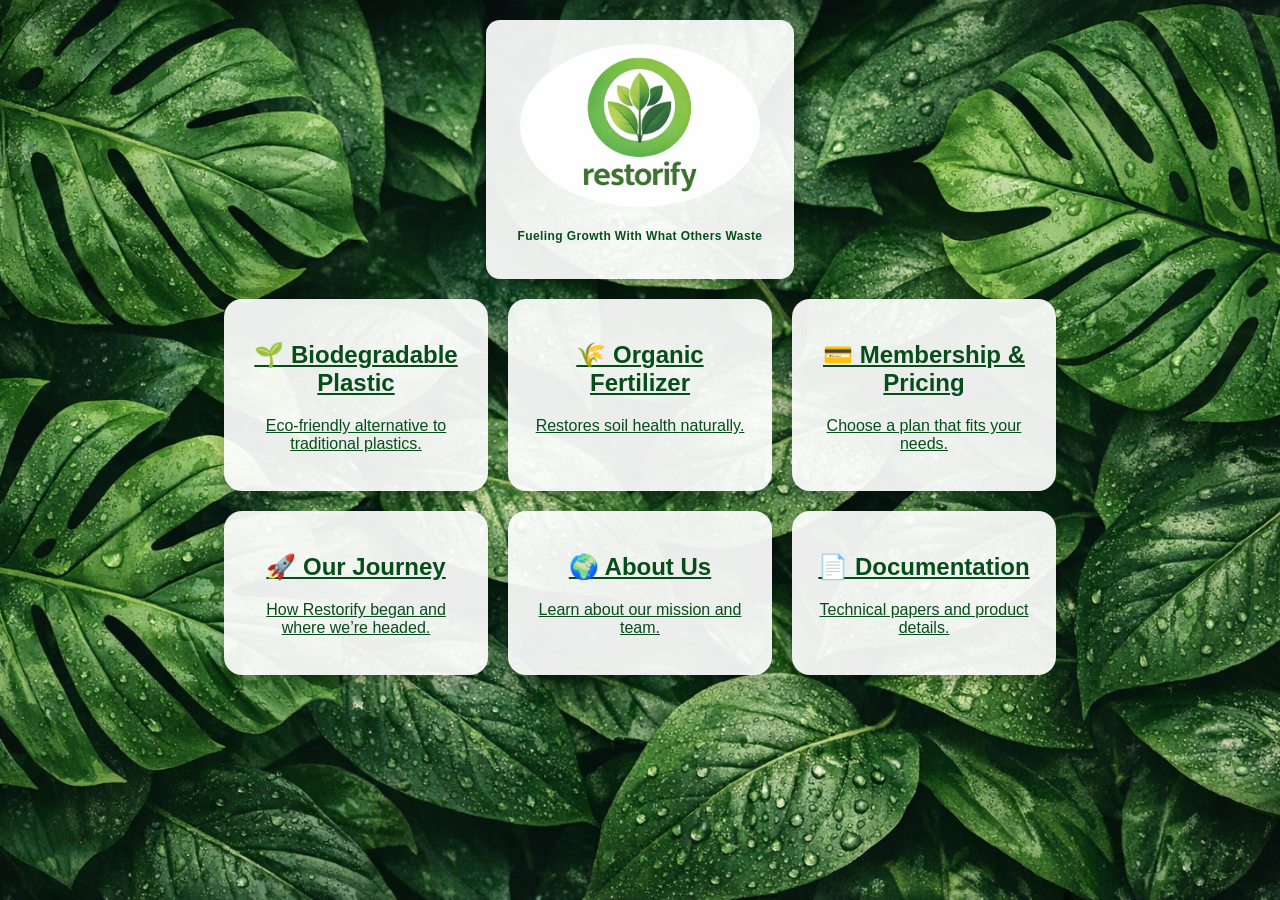
<file: index.html>
<!DOCTYPE html>
<html>
<head>
    <title>Restorify - Home</title>
    <link rel="stylesheet" href="style.css">
    <link rel="icon" href="favicon.png">
</head>
<body>

<div class="container">

<div class="card logo-card">
    <img src="logo.jpg" alt="Restorify Logo" class="logo-img">
    <p class="logo-tagline">Fueling Growth With What Others Waste</p>
</div>




<div class="card-row2">

    <a href="bioplastic.html" class="card2">
        <h2>🌱 Biodegradable Plastic</h2>
        <p>Eco‑friendly alternative to traditional plastics.</p>
    </a>

    <a href="fertilizer.html" class="card2">
        <h2>🌾 Organic Fertilizer</h2>
        <p>Restores soil health naturally.</p>
    </a>

    <a href="membership.html" class="card2">
        <h2>💳 Membership & Pricing</h2>
        <p>Choose a plan that fits your needs.</p>
    </a>

    <a href="journey.html" class="card2">
        <h2>🚀 Our Journey</h2>
        <p>How Restorify began and where we’re headed.</p>
    </a>

    <a href="about.html" class="card2">
        <h2>🌍 About Us</h2>
        <p>Learn about our mission and team.</p>
    </a>

    <a href="docs.html" class="card2">
        <h2>📄 Documentation</h2>
        <p>Technical papers and product details.</p>
    </a>

</div>


</div>

</body>
</html>
</file>
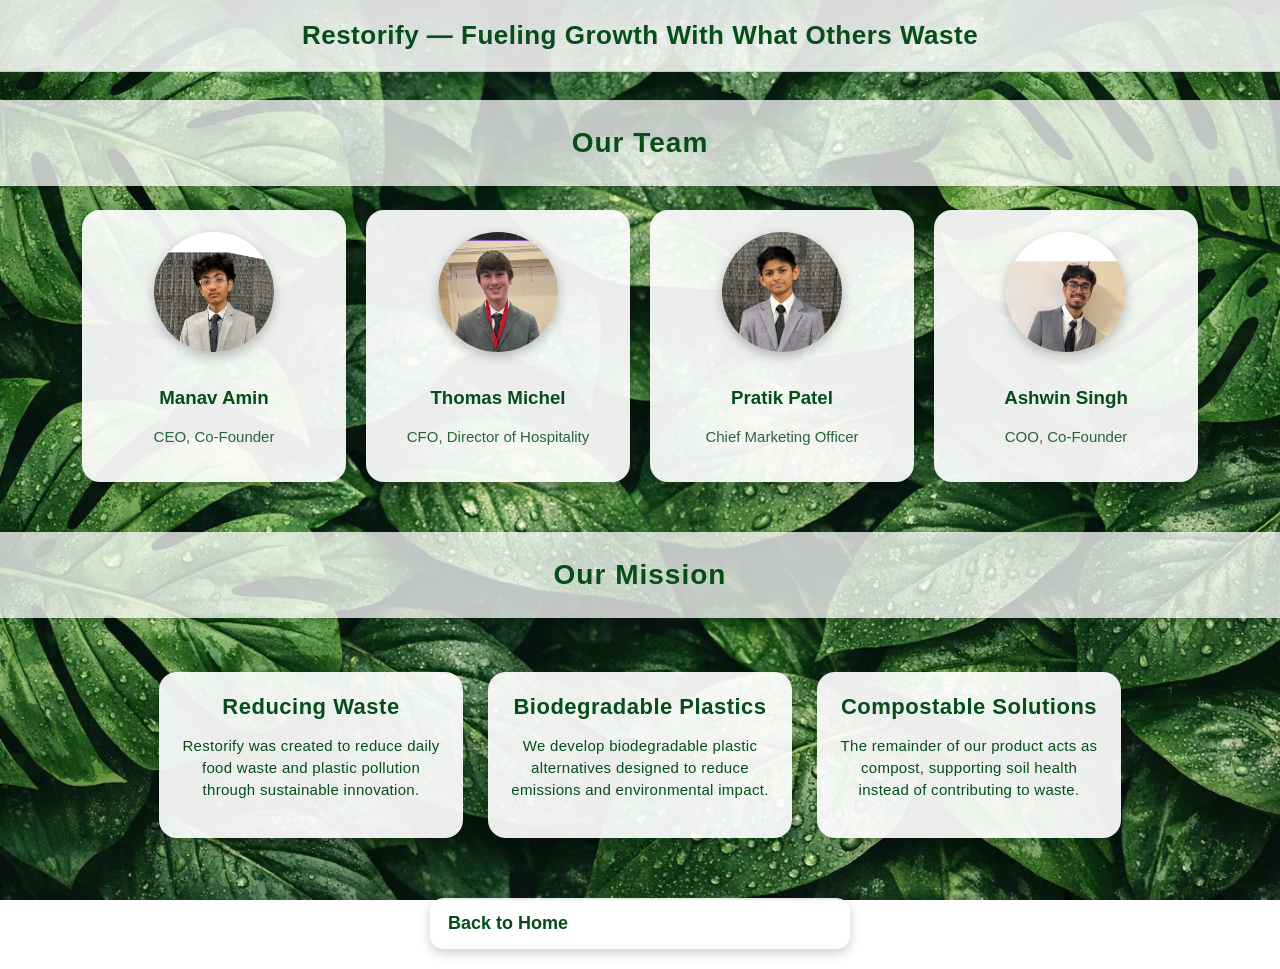
<file: about.html>
<!DOCTYPE html>
<html>
<head>
    <title>About Us</title>
    <link rel="stylesheet" href="style.css">
    <link rel="icon" href="favicon.png">
</head>
<body>

<div class="top-banner">Restorify — Fueling Growth With What Others Waste</div>
<br/>
<!-- Section Divider -->
<div class="section-divider">
    <h2>Our Team</h2>
</div>

<div class="container">

    <!-- Team Section -->
    <div class="team-row">

        <div class="card team-card">
            <img src="student1.jpg" class="profile-pic">
            <h3>Manav Amin</h3>
            <p class="role">CEO, Co-Founder</p>
        </div>

        <div class="card team-card">
            <img src="student2.jpg" class="profile-pic">
            <h3>Thomas Michel</h3>
            <p class="role">CFO, Director of Hospitality</p>
        </div>

        <div class="card team-card">
            <img src="student3.jpg" class="profile-pic">
            <h3>Pratik Patel</h3>
            <p class="role">Chief Marketing Officer</p>
        </div>

        <div class="card team-card">
            <img src="student4.jpg" class="profile-pic">
            <h3>Ashwin Singh</h3>
            <p class="role">COO, Co-Founder</p>
        </div>

    </div>

</div>

<!-- Section Divider -->
<div class="section-divider">
    <h2>Our Mission</h2>
</div>

<div class="container">

    <!-- Mission Section (3 Cards) -->
    <div class="mission-row">

        <div class="card mission-card">
            <h2>Reducing Waste</h2>
            <p>Restorify was created to reduce daily food waste and plastic pollution through sustainable innovation.</p>
        </div>

        <div class="card mission-card">
            <h2>Biodegradable Plastics</h2>
            <p>We develop biodegradable plastic alternatives designed to reduce emissions and environmental impact.</p>
        </div>

        <div class="card mission-card">
            <h2>Compostable Solutions</h2>
            <p>The remainder of our product acts as compost, supporting soil health instead of contributing to waste.</p>
        </div>

    </div>


    <div class="menu">
        <a href="index.html">Back to Home</a>
    </div>

</div>

</body>
</html>
</file>
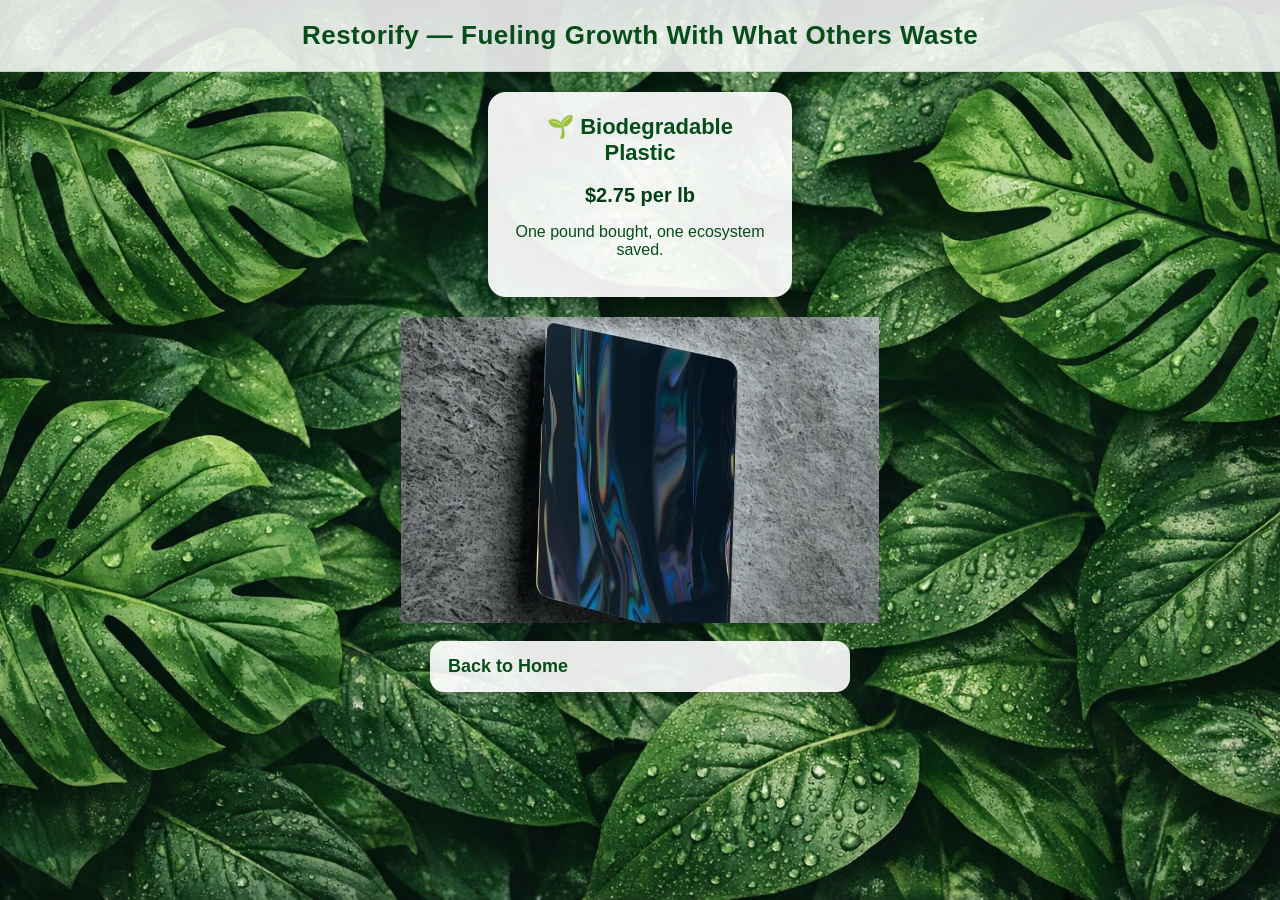
<file: bioplastic.html>
<!DOCTYPE html>
<html>
<head>
    <title>Biodegradable Plastic</title>
    <link rel="stylesheet" href="style.css">
    <link rel="icon" href="favicon.png">
</head>
<body>

<div class="top-banner">Restorify — Fueling Growth With What Others Waste</div>

<div class="container">

    <div class="card">
        <h2>🌱 Biodegradable Plastic</h2>
        <p><strong>$2.75 per lb</strong></p>
        <p>One pound bought, one ecosystem saved.</p>
    </div>
            <img src="plastic.jpg" >
<br/>

    <div class="menu">
        <a href="index.html">Back to Home</a>
    </div>

</div>

</body>
</html>
</file>
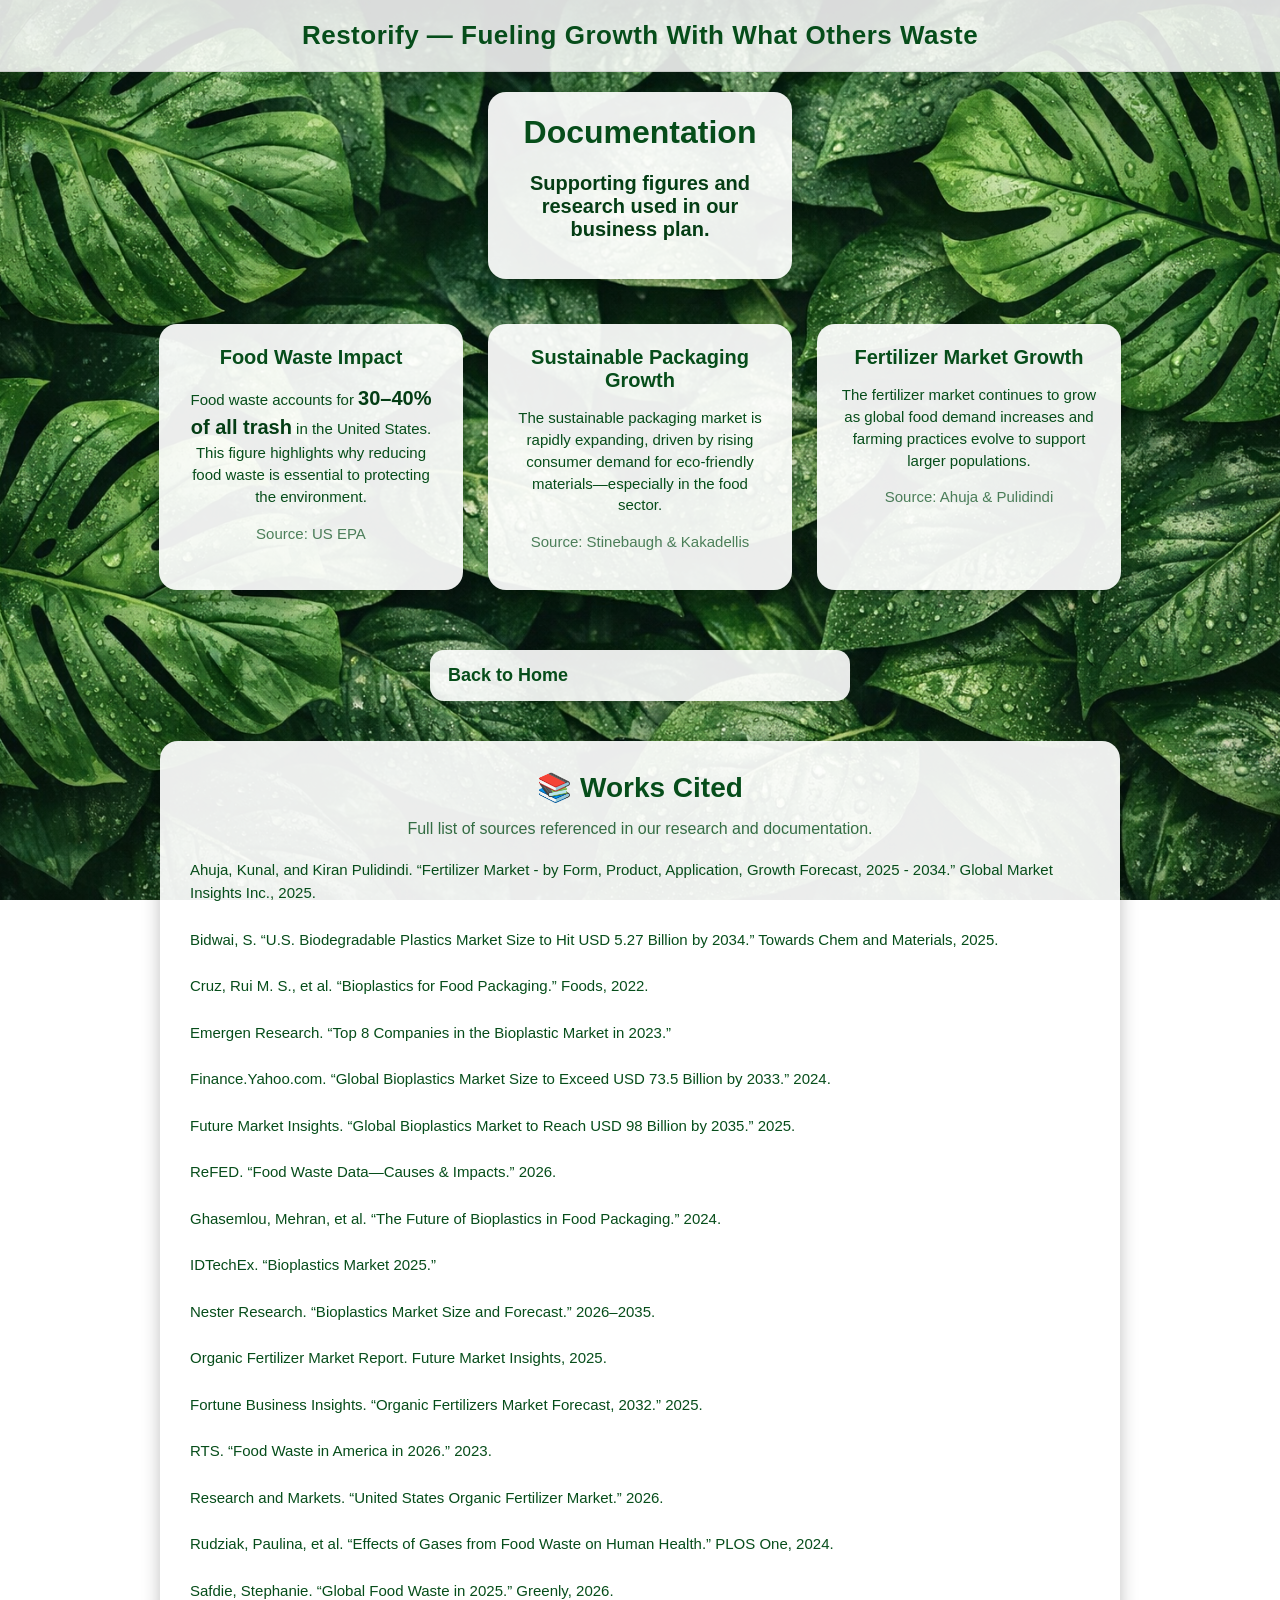
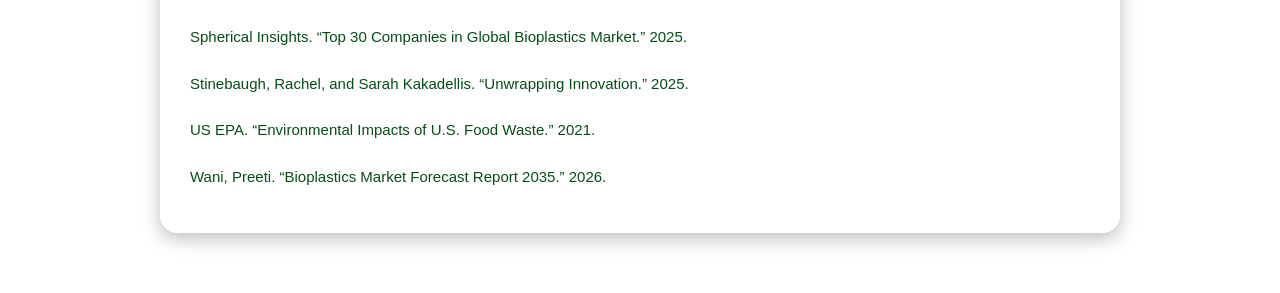
<file: docs.html>
<!DOCTYPE html>
<html>
<head>
    <title>Documentation</title>
    <link rel="stylesheet" href="style.css">
    <link rel="icon" href="favicon.png">
</head>
<body>

<div class="top-banner">Restorify — Fueling Growth With What Others Waste</div>

<div class="container">

<div class="card">
    <h1>Documentation</h1>
    <p><strong>Supporting figures and research used in our business plan.</strong></p>
</div>

<!-- Documentation Cards Row -->
<div class="doc-row">

    <div class="card doc-card">
        <h2>Food Waste Impact</h2>
        <p>
            Food waste accounts for <strong>30–40% of all trash</strong> in the United States.
            This figure highlights why reducing food waste is essential to protecting the environment.
        </p>
        <p class="source">Source: US EPA</p>
    </div>

    <div class="card doc-card">
        <h2>Sustainable Packaging Growth</h2>
        <p>
            The sustainable packaging market is rapidly expanding, driven by rising consumer demand
            for eco‑friendly materials—especially in the food sector.
        </p>
        <p class="source">Source: Stinebaugh & Kakadellis</p>
    </div>

    <div class="card doc-card">
        <h2>Fertilizer Market Growth</h2>
        <p>
            The fertilizer market continues to grow as global food demand increases and farming
            practices evolve to support larger populations.
        </p>
        <p class="source">Source: Ahuja & Pulidindi</p>
    </div>

</div>
<div class="menu">
    <a href="index.html">Back to Home</a>
</div>
<!-- Wide Works Cited Card -->
<div class="card wide-card">
    <h2>📚 Works Cited</h2>
    <p class="works-subtitle">Full list of sources referenced in our research and documentation.</p>

    <div class="works-text">
        <p>
            Ahuja, Kunal, and Kiran Pulidindi. “Fertilizer Market - by Form, Product, Application, Growth Forecast, 2025 - 2034.” Global Market Insights Inc., 2025.<br><br>
            Bidwai, S. “U.S. Biodegradable Plastics Market Size to Hit USD 5.27 Billion by 2034.” Towards Chem and Materials, 2025.<br><br>
            Cruz, Rui M. S., et al. “Bioplastics for Food Packaging.” Foods, 2022.<br><br>
            Emergen Research. “Top 8 Companies in the Bioplastic Market in 2023.”<br><br>
            Finance.Yahoo.com. “Global Bioplastics Market Size to Exceed USD 73.5 Billion by 2033.” 2024.<br><br>
            Future Market Insights. “Global Bioplastics Market to Reach USD 98 Billion by 2035.” 2025.<br><br>
            ReFED. “Food Waste Data—Causes & Impacts.” 2026.<br><br>
            Ghasemlou, Mehran, et al. “The Future of Bioplastics in Food Packaging.” 2024.<br><br>
            IDTechEx. “Bioplastics Market 2025.”<br><br>
            Nester Research. “Bioplastics Market Size and Forecast.” 2026–2035.<br><br>
            Organic Fertilizer Market Report. Future Market Insights, 2025.<br><br>
            Fortune Business Insights. “Organic Fertilizers Market Forecast, 2032.” 2025.<br><br>
            RTS. “Food Waste in America in 2026.” 2023.<br><br>
            Research and Markets. “United States Organic Fertilizer Market.” 2026.<br><br>
            Rudziak, Paulina, et al. “Effects of Gases from Food Waste on Human Health.” PLOS One, 2024.<br><br>
            Safdie, Stephanie. “Global Food Waste in 2025.” Greenly, 2026.<br><br>
            Spherical Insights. “Top 30 Companies in Global Bioplastics Market.” 2025.<br><br>
            Stinebaugh, Rachel, and Sarah Kakadellis. “Unwrapping Innovation.” 2025.<br><br>
            US EPA. “Environmental Impacts of U.S. Food Waste.” 2021.<br><br>
            Wani, Preeti. “Bioplastics Market Forecast Report 2035.” 2026.
        </p>
    </div>
</div>






</div>

</body>
</html>
</file>
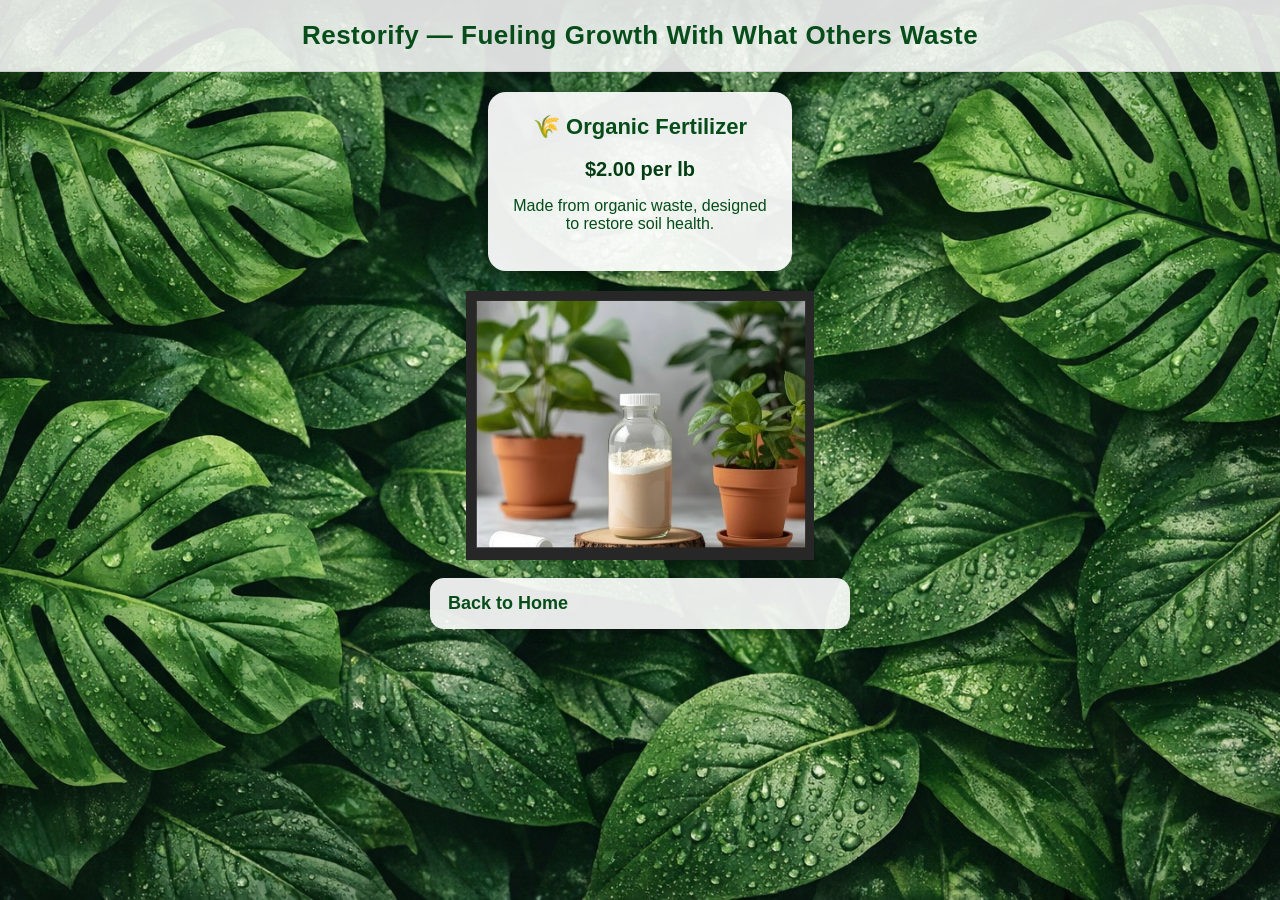
<file: fertilizer.html>
<!DOCTYPE html>
<html>
<head>
    <title>Fertilizer</title>
    <link rel="stylesheet" href="style.css">
    <link rel="icon" href="favicon.png">
</head>
<body>

<div class="top-banner">Restorify — Fueling Growth With What Others Waste</div>

<div class="container">

    <div class="card">
        <h2>🌾 Organic Fertilizer</h2>
        <p><strong>$2.00 per lb</strong></p>
        <p>Made from organic waste, designed to restore soil health.</p>
    </div>


            <img src="ferti.jpg" >
<br/>

    <div class="menu">
        <a href="index.html">Back to Home</a>
    </div>

</div>

</body>
</html>
</file>
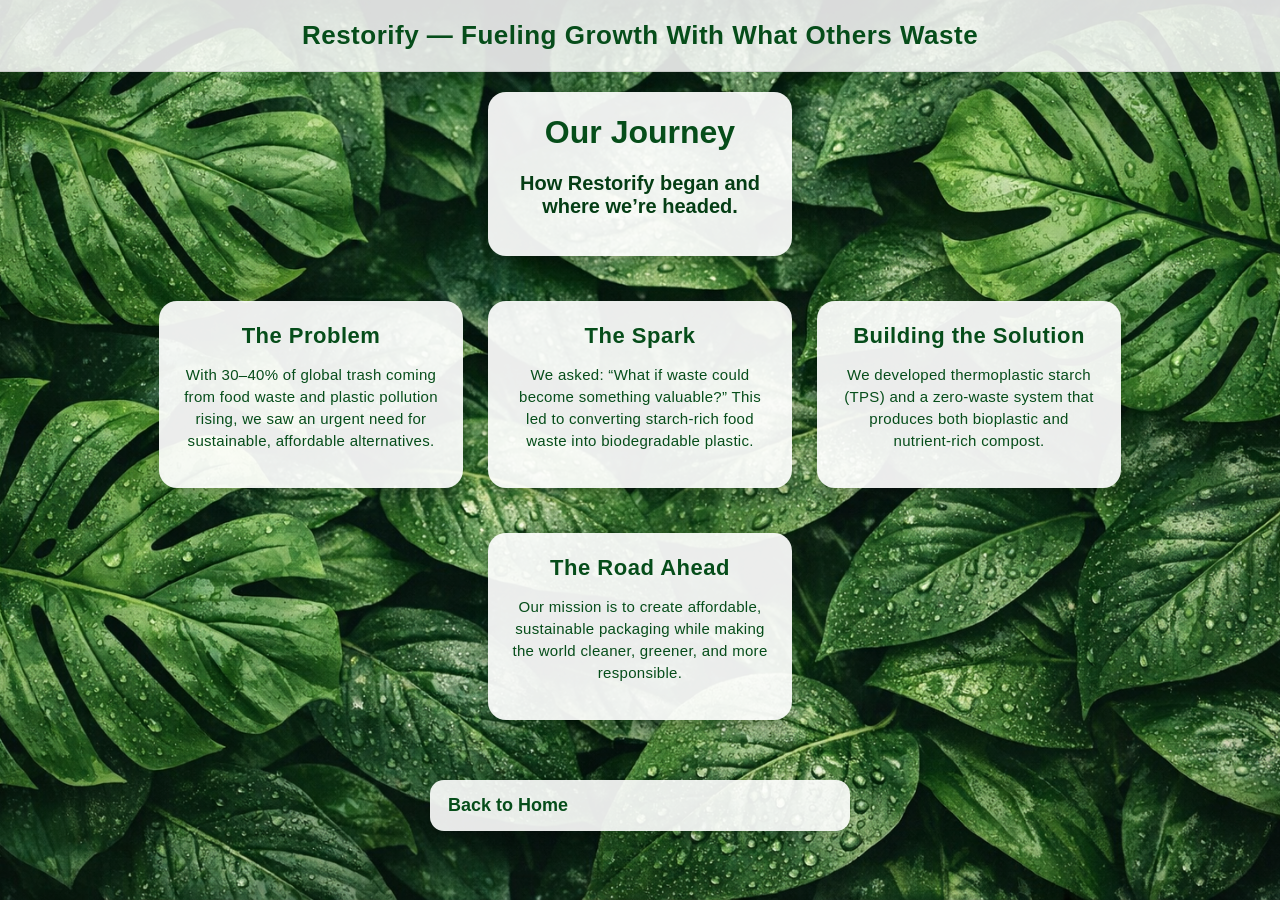
<file: journey.html>
<!DOCTYPE html>
<html>
<head>
    <title>Our Journey</title>
    <link rel="stylesheet" href="style.css">
    <link rel="icon" href="favicon.png">
</head>
<body>

<div class="top-banner">Restorify — Fueling Growth With What Others Waste</div>

<div class="container">

<div class="card">
    <h1>Our Journey</h1>
    <p><strong>How Restorify began and where we’re headed.</strong></p>
</div>

<!-- Journey Cards Row -->
<div class="journey-row">

    <div class="card journey-card">
        <h2>The Problem</h2>
        <p>
            With 30–40% of global trash coming from food waste and plastic pollution rising,
            we saw an urgent need for sustainable, affordable alternatives.
        </p>
    </div>

    <div class="card journey-card">
        <h2>The Spark</h2>
        <p>
            We asked: “What if waste could become something valuable?”  
            This led to converting starch‑rich food waste into biodegradable plastic.
        </p>
    </div>

    <div class="card journey-card">
        <h2>Building the Solution</h2>
        <p>
            We developed thermoplastic starch (TPS) and a zero‑waste system that produces
            both bioplastic and nutrient‑rich compost.
        </p>
    </div>

    <div class="card journey-card">
        <h2>The Road Ahead</h2>
        <p>
            Our mission is to create affordable, sustainable packaging while making the world
            cleaner, greener, and more responsible.
        </p>
    </div>

</div>

<div class="menu">
    <a href="index.html">Back to Home</a>
</div>


</div>

</body>
</html>
</file>
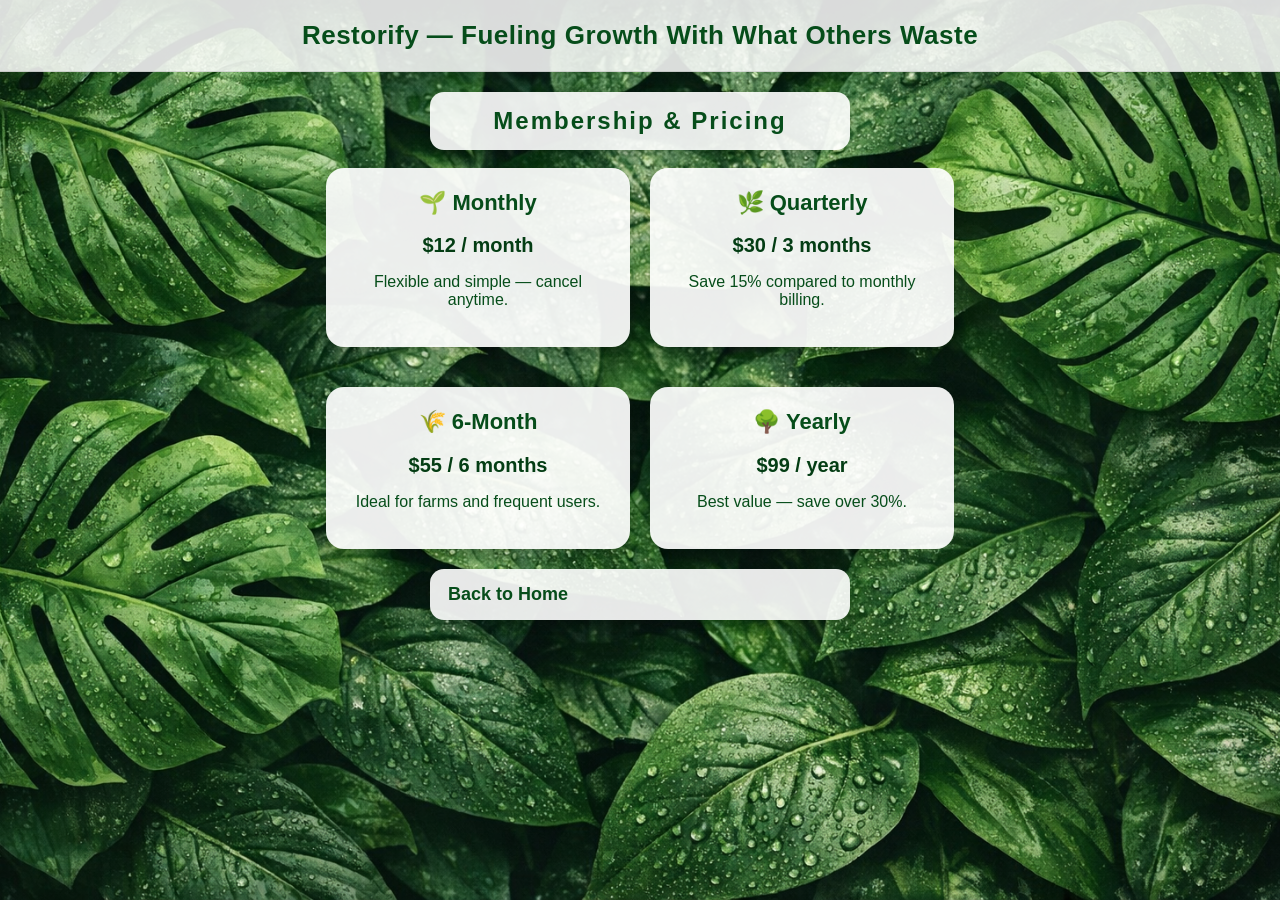
<file: membership.html>
<!DOCTYPE html>
<html>
<head>
    <title>Membership / Pricing</title>
    <link rel="stylesheet" href="style.css">
    <link rel="icon" href="favicon.png">
</head>
<body>

<div class="top-banner">Restorify — Fueling Growth With What Others Waste</div>

<div class="container">
    <div class="menu-center">
        <a>Membership & Pricing</a>
    </div>
<div> <br/> </div>
<div class="card-row">

    <div class="card">
        <h2>🌱 Monthly</h2>
        <p><strong>$12 / month</strong></p>
        <p>Flexible and simple — cancel anytime.</p>
    </div>

    <div class="card">
        <h2>🌿 Quarterly</h2>
        <p><strong>$30 / 3 months</strong></p>
        <p>Save 15% compared to monthly billing.</p>
    </div>

    <div class="card">
        <h2>🌾 6‑Month</h2>
        <p><strong>$55 / 6 months</strong></p>
        <p>Ideal for farms and frequent users.</p>
    </div>

    <div class="card">
        <h2>🌳 Yearly</h2>
        <p><strong>$99 / year</strong></p>
        <p>Best value — save over 30%.</p>
    </div>

</div>


    <div class="menu">
        <a href="index.html">Back to Home</a>
    </div>

</div>

</body>
</html>
</file>
<file: style.css>
body {
    margin: 0;
    font-family: Arial, sans-serif;
    background: url('leaves-bg.jpg') no-repeat center center fixed;
    background-size: cover;
    opacity: 1; /* makes the entire background lighter */
    color: #fff;
}

/* Top Banner */
.top-banner {
    background: rgba(255, 255, 255, 0.85);
    color: #064d1a;
    padding: 20px;
    font-size: 26px;
    font-weight: 800;
    text-align: center;
    letter-spacing: 0.5px;
    border-bottom: 1px solid rgba(0,0,0,0.1);
}

/* Mobile Container */
.container {
    padding: 20px;
}

/* Card Style */
.card {
    background: rgba(255, 255, 255, 0.92);
    color: #064d1a;
    border-radius: 18px;
    padding: 20px;
    margin-bottom: 20px;
    box-shadow: 0 6px 18px rgba(0,0,0,0.25);
}

/* Card Title */
.card h1, .card h2 {
    margin-top: 0;
    font-weight: 800;
}

/* Mobile Menu */
.menu {
    display: flex;
    flex-direction: column;
    gap: 12px;
}

.menu a {
    background: rgba(255,255,255,0.9);
    color: #064d1a;
    padding: 15px 18px;
    border-radius: 14px;
    text-decoration: none;
    font-size: 18px;
    font-weight: 600;
    box-shadow: 0 4px 12px rgba(0,0,0,0.2);
}

.menu a:hover {
    background: #e8ffe8;
}


/* Centered mobile-width layout */
.container {
    padding: 20px;
    display: flex;
    flex-direction: column;
    align-items: center; /* centers everything */
}

/* Mobile-style card */
.card {
    background: rgba(255, 255, 255, 0.92);
    color: #064d1a;
    border-radius: 18px;
    padding: 20px;
    margin-bottom: 20px;
    box-shadow: 0 6px 18px rgba(0,0,0,0.25);

    width: 100%;
    max-width: 420px; /* <<< THIS makes it mobile-sized */
}

/* Mobile menu buttons */
.menu {
    width: 100%;
    max-width: 420px; /* <<< same width as cards */
    display: flex;
    flex-direction: column;
    gap: 12px;
}

.menu a {
    background: rgba(255,255,255,0.9);
    color: #064d1a;
    padding: 15px 18px;
    border-radius: 14px;
    text-decoration: none;
    font-size: 18px;
    font-weight: 600;
    box-shadow: 0 4px 12px rgba(0,0,0,0.2);
}


/* Mobile menu buttons */
.menu-center {
    width: 100%;
    max-width: 420px; /* <<< same width as cards */
    display: flex;
    flex-direction: column;
    gap: 12px;
	text-align: center;
}

.menu-center a {
    background: rgba(255,255,255,0.9);
    color: #064d1a;
    padding: 15px 18px;
    border-radius: 14px;
    text-decoration: none;
    font-size: 24px;
    font-weight: 800;
    box-shadow: 0 4px 12px rgba(0,0,0,0.2);
	letter-spacing: 2px;
}

/* Mobile menu buttons */
.menu-center2 {
    width: 100%;
    max-width: 520px; /* <<< same width as cards */
    display: flex;
    flex-direction: column;
    gap: 12px;
	text-align: center;
}

.menu-center2 h1 {
    background: rgba(255,255,255,0.9);
    color: #064d1a;
    padding: 15px 18px;
    border-radius: 14px;
    text-decoration: none;
    font-size: 24px;
    font-weight: 800;
    box-shadow: 0 4px 12px rgba(0,0,0,0.2);
	letter-spacing: 2px;
}

.menu-center2 p {
    background: rgba(255,255,255,0.9);
    color: #064d1a;
    padding: 15px 18px;
    border-radius: 14px;
    text-decoration: none;
    font-size: 18px;
    font-weight: 600;
    box-shadow: 0 4px 12px rgba(0,0,0,0.2);
}

/* Membership card row */
.card-row {
    display: flex;
    flex-wrap: wrap;
    justify-content: center;
    gap: 20px;
    width: 100%;
    max-width: 900px;
}

/* Premium card style */
.card {
    background: rgba(255, 255, 255, 0.92);
    color: #064d1a;
    border-radius: 18px;
    padding: 22px;
    width: 100%;
    max-width: 260px; /* <<< skinny mobile-style width */
    box-shadow: 0 6px 18px rgba(0,0,0,0.25);
    text-align: center;
    transition: transform 0.25s ease, box-shadow 0.25s ease;
}

/* Hover animation */
.card:hover {
    transform: translateY(-8px);
    box-shadow: 0 12px 28px rgba(0,0,0,0.35);
}

/* Card titles */
.card h2 {
    margin-top: 0;
    font-size: 22px;
    font-weight: 800;
}

/* Price text */
.card p strong {
    font-size: 20px;
    color: #043d14;
}


.card-row a {
    text-decoration: none;
    color: #043d14;
}


/* Membership card row */
.card-row2 {
    display: flex;
    flex-wrap: wrap;
    justify-content: center;
    gap: 20px;
    width: 100%;
    max-width: 1000px; /* more room for 3 cards */
}

/* Premium card style */
.card2 {
    background: rgba(255, 255, 255, 0.92);
    color: #064d1a;
    border-radius: 18px;
    padding: 22px;
    width: 100%;
    max-width: 220px; /* <<< reduced from 260px to fit 3 per row */
    box-shadow: 0 6px 18px rgba(0,0,0,0.25);
    text-align: center;
    transition: transform 0.25s ease, box-shadow 0.25s ease;
}

/* Hover animation */
.card2:hover {
    transform: translateY(-8px);
    box-shadow: 0 12px 28px rgba(0,0,0,0.35);
}


/* Team row: 4 cards in one line */
.team-row {
    display: flex;
    justify-content: center;
    gap: 20px;
    flex-wrap: wrap; /* keeps it responsive */
    width: 100%;
    max-width: 1200px;
}

/* Team cards: slightly narrower to fit 4 across */
.team-card {
    max-width: 220px; /* fits 4 in one row */
}

/* Profile photo styling */
.profile-pic {
    width: 100%;
    max-width: 120px;
    height: 120px;
    border-radius: 50%;
    object-fit: cover;
    margin-bottom: 12px;
    box-shadow: 0 4px 12px rgba(0,0,0,0.25);
}

.logo-card {
    background: rgba(255,255,255,0.92);
    border-radius: 14px;
    padding: 24px;
    text-align: center;
    box-shadow: 0 6px 18px rgba(0,0,0,0.25);
}

.logo-img {
    width: 240px;
    border-radius: 50%;
    margin-bottom: 6px;
}

.logo-title {
    color: #064d1a;
    font-size: 24px;
    font-weight: 900;
    letter-spacing: 1px;
}

.logo-tagline {
    color: #064d1a;
    font-size: 12px;
    letter-spacing: 0.4px;
    font-weight: 800;
}

/* Hero card spacing */
.hero-card {
    padding: 40px;
    margin-bottom: 20px;
}

/* Section divider */
.section-divider {
    width: 100%;
    background: rgba(255,255,255,0.75);
    padding: 6px 0;
    text-align: center;
    margin: 4px 0;
    box-shadow: 0 4px 12px rgba(0,0,0,0.15);
}

.section-divider h2 {
    font-size: 28px;
    font-weight: 800;
    color: #064d1a;
    letter-spacing: 1px;
}


.role {
    font-size: 15px;
    color: #064d1a;
    opacity: 0.85;
}


/* Mission row: 3 cards */
.mission-row {
    display: flex;
    justify-content: center;
    gap: 25px;
    flex-wrap: wrap;
    margin: 30px 0 40px 0;
}

.mission-card {
    max-width: 260px;
    padding: 22px;
    text-align: center;
}

.mission-card h2 {
    font-size: 22px;
    font-weight: 800;
    color: #064d1a;
    margin-bottom: 10px;
    letter-spacing: 0.5px;
}

.mission-card p {
    font-size: 15px;
    line-height: 1.45;
    letter-spacing: 0.3px;
}

/* Divider */
.section-divider {
    width: 100%;
    background: rgba(255,255,255,0.75);
    padding: 4px 0;
    text-align: center;
    margin: 10px 0 4px 0;
    box-shadow: 0 4px 12px rgba(0,0,0,0.15);
}

.section-divider h2 {
    font-size: 28px;
    font-weight: 800;
    color: #064d1a;
    letter-spacing: 1px;
}


/* Journey row layout */
.journey-row {
    display: flex;
    justify-content: center;
    gap: 25px;
    flex-wrap: wrap;
    margin: 25px 0 40px 0;
}

/* Individual journey cards */
.journey-card {
    max-width: 260px;
    padding: 22px;
    text-align: center;
}

.journey-card h2 {
    font-size: 22px;
    font-weight: 800;
    color: #064d1a;
    margin-bottom: 10px;
    letter-spacing: 0.5px;
}

.journey-card p {
    font-size: 15px;
    line-height: 1.45;
    letter-spacing: 0.3px;
}


/* Documentation row layout */
.doc-row {
    display: flex;
    justify-content: center;
    gap: 25px;
    flex-wrap: wrap;
    margin: 25px 0 40px 0;
}

/* Individual documentation cards */
.doc-card {
    max-width: 260px;
    padding: 22px;
    text-align: center;
}

.doc-card h2 {
    font-size: 20px;
    font-weight: 800;
    color: #064d1a;
    margin-bottom: 10px;
}

.doc-card p {
    font-size: 15px;
    line-height: 1.45;
}

.source {
    font-size: 13px;
    opacity: 0.7;
    margin-top: 8px;
}

/* Works cited card */
.works-card {
    padding: 25px;
    margin-top: 20px;
    font-size: 14px;
    line-height: 1.5;
}

/* Works Cited Section - Full Width */
.works-section {
    width: 100%;
    background: rgba(10, 228, 228, 0.85);
    padding: 40px 20px;
    margin-top: 40px;
    box-shadow: 0 4px 12px rgba(0,0,0,0.15);
    border-radius: 12px;
    text-align: center;
}

/* Header */
.works-section h2 {
    font-size: 30px;
    font-weight: 900;
    color: #064d1a;
    margin-bottom: 10px;
    letter-spacing: 1px;
}

/* Subtitle */
.works-subtitle {
    font-size: 16px;
    opacity: 0.8;
    margin-bottom: 25px;
}

/* Content block */
.works-content {
    max-width: 900px;
    margin: 0 auto;
    text-align: left;
    font-size: 15px;
    line-height: 1.55;
}

/* Wide card for Works Cited */
.wide-card {
    max-width: 900px;       /* MUCH wider than normal cards */
    width: 90%;             /* spans most of the screen */
    margin: 40px auto;      /* centers it */
    padding: 30px;
    text-align: left;       /* better for long text */
}

/* Header inside wide card */
.wide-card h2 {
    text-align: center;
    font-size: 28px;
    font-weight: 900;
    color: #064d1a;
    margin-bottom: 10px;
}

/* Subtitle */
.works-subtitle {
    text-align: center;
    font-size: 16px;
    opacity: 0.8;
    margin-bottom: 20px;
}

/* Text block */
.works-text {
    font-size: 15px;
    line-height: 1.55;
}
</file>
